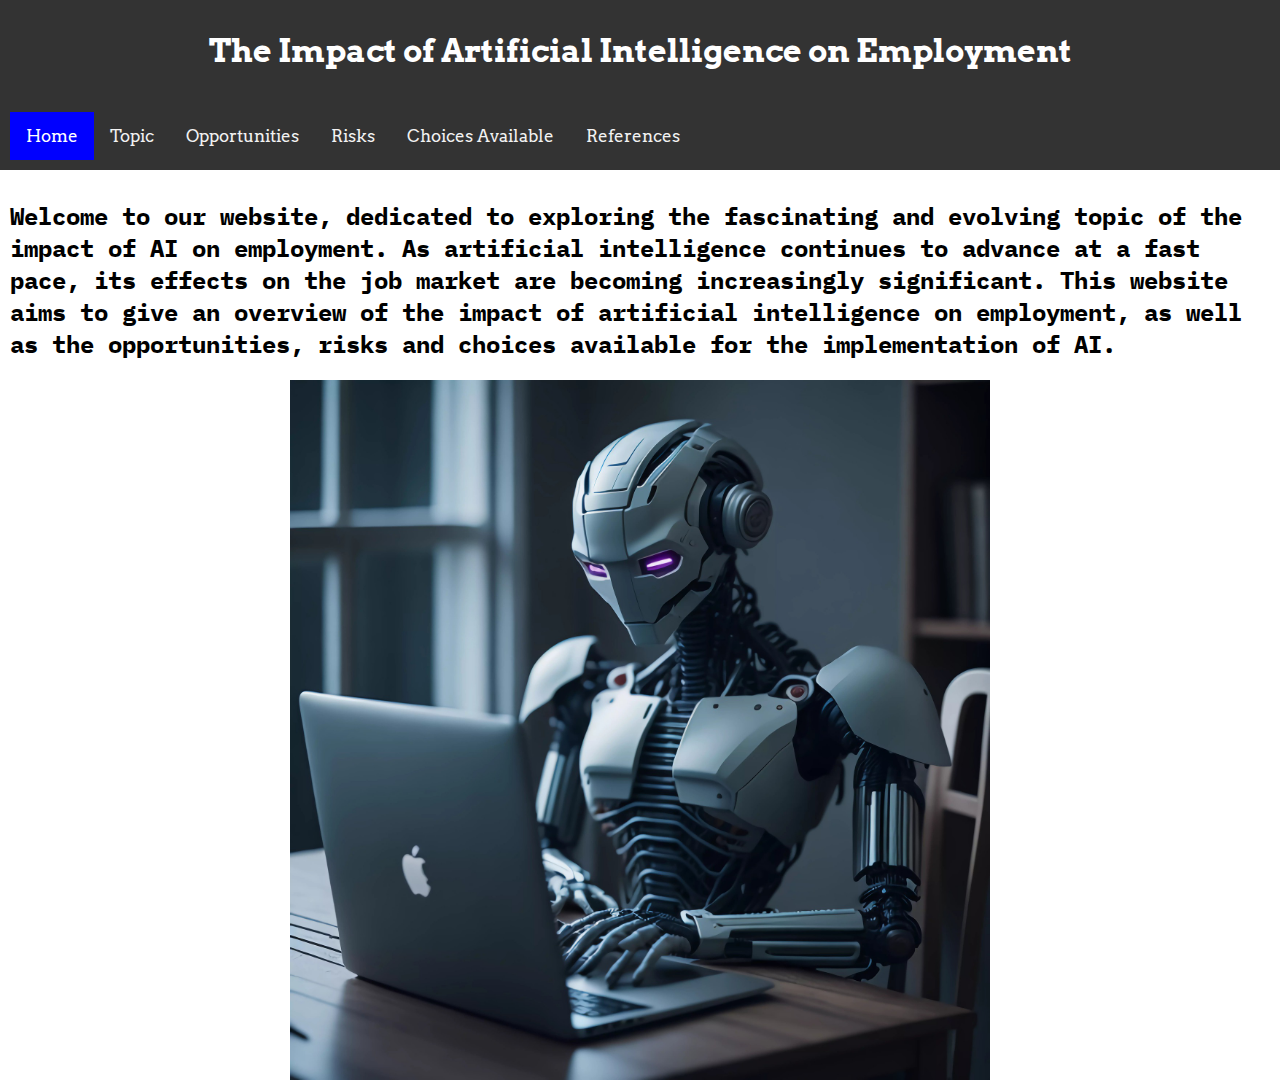
<file: index.html>
<!DOCTYPE html>
<html>
<head>
    <title>AI Impact</title>
	<link rel="stylesheet" href="style.css">
	<link rel="preconnect" href="https://fonts.googleapis.com">
<link rel="preconnect" href="https://fonts.gstatic.com" crossorigin>
<link href="https://fonts.googleapis.com/css2?family=Arvo:wght@700&display=swap" rel="stylesheet">
<link rel="preconnect" href="https://fonts.googleapis.com">
<link rel="preconnect" href="https://fonts.gstatic.com" crossorigin>
<link href="https://fonts.googleapis.com/css2?family=IBM+Plex+Mono:wght@300&display=swap" rel="stylesheet">
</head>
<body>
  <header>
    <h1>The Impact of Artificial Intelligence on Employment</h1><br>
	<div class="topnav">
  <a class="active" href="index.html">Home</a>
  <a href="topic.html">Topic</a>
  <a href="opportunities.html">Opportunities</a>
  <a href="risks.html">Risks</a>
  <a href="choices.html">Choices Available</a>
        <a  href="references.html">References</a>
</div>
  </header>



    <div class="content">
      <div class="main">
        <h2>Welcome to our website, dedicated to exploring the fascinating and evolving topic of the impact of AI on employment. As artificial intelligence continues to advance at a fast pace, its effects on the job market are becoming increasingly significant. This website aims to give an overview of the impact of artificial intelligence on employment, as well as the opportunities, risks and choices available for the implementation of AI. <br></h2>
      <div class="centered-image">
	  <img src="homepageimage.jpg">
	  </div>
	  </div>
    </div>


</body>
</html>
</file>
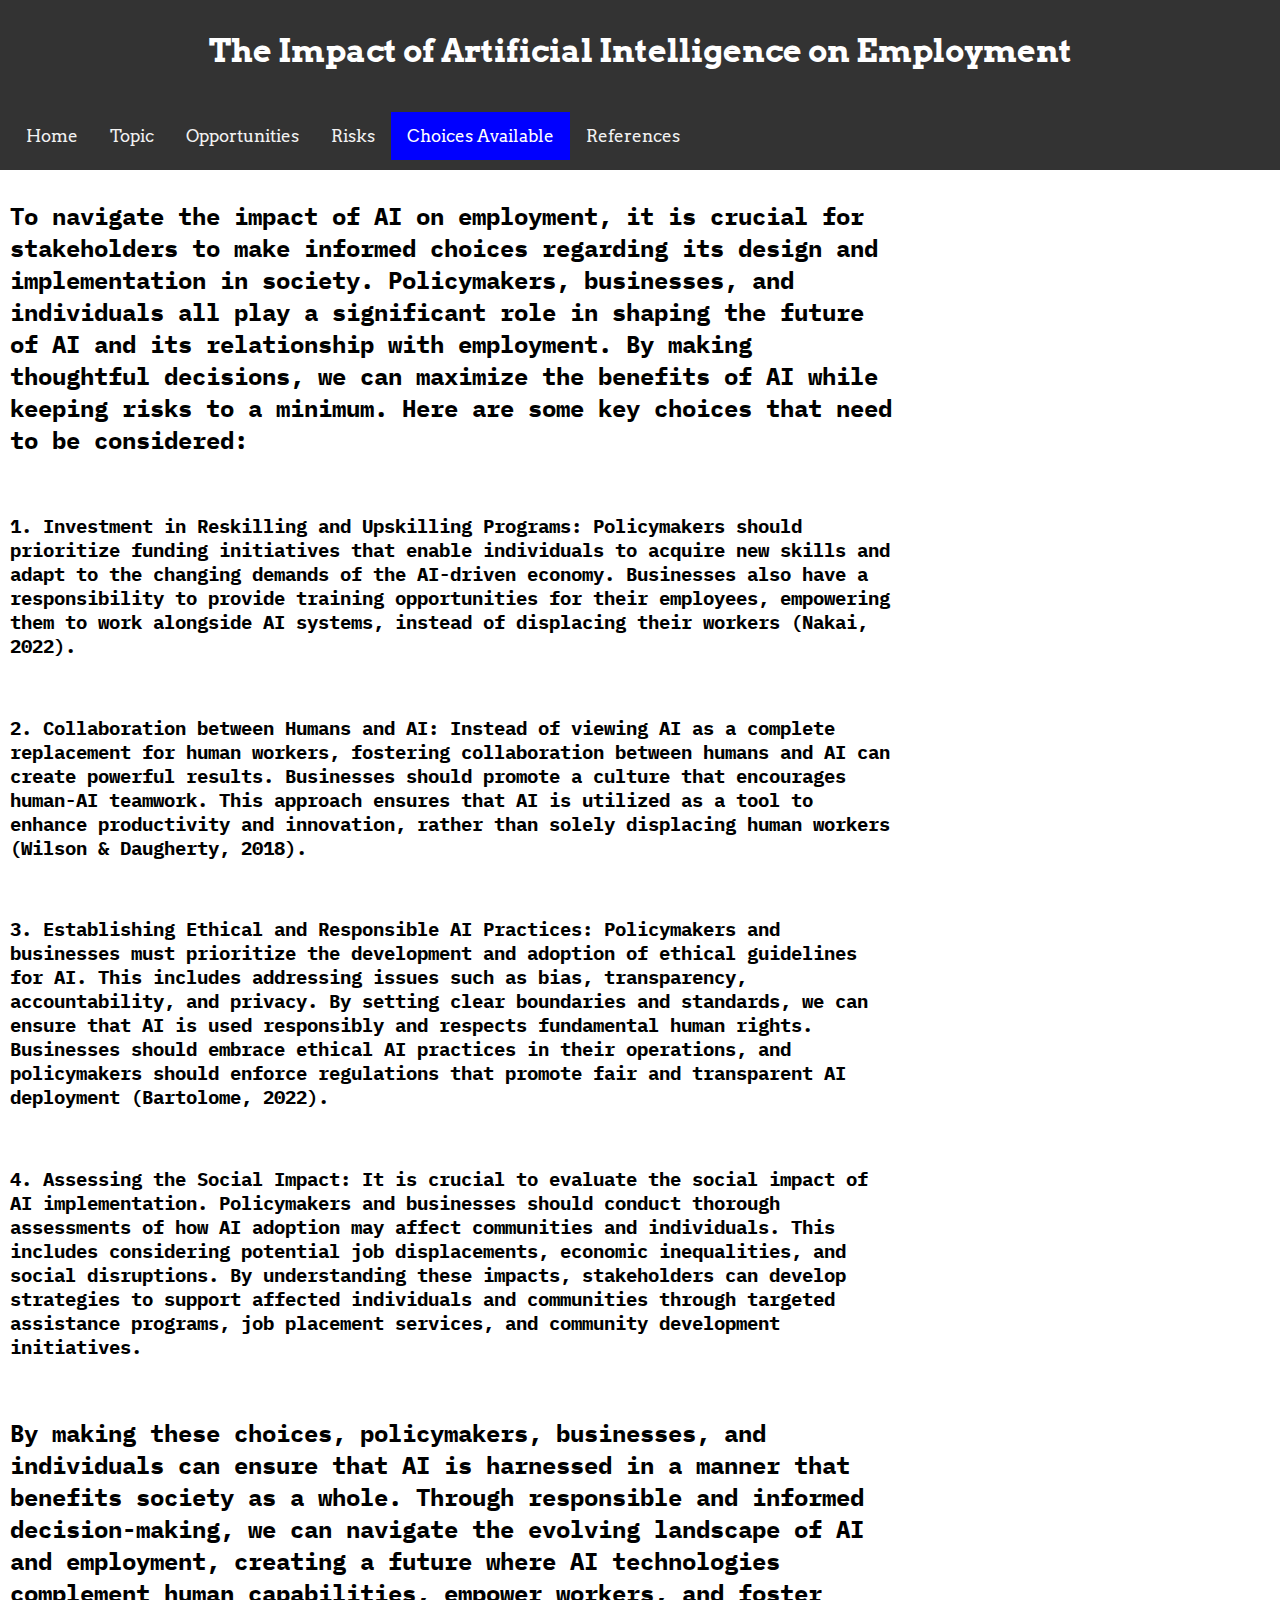
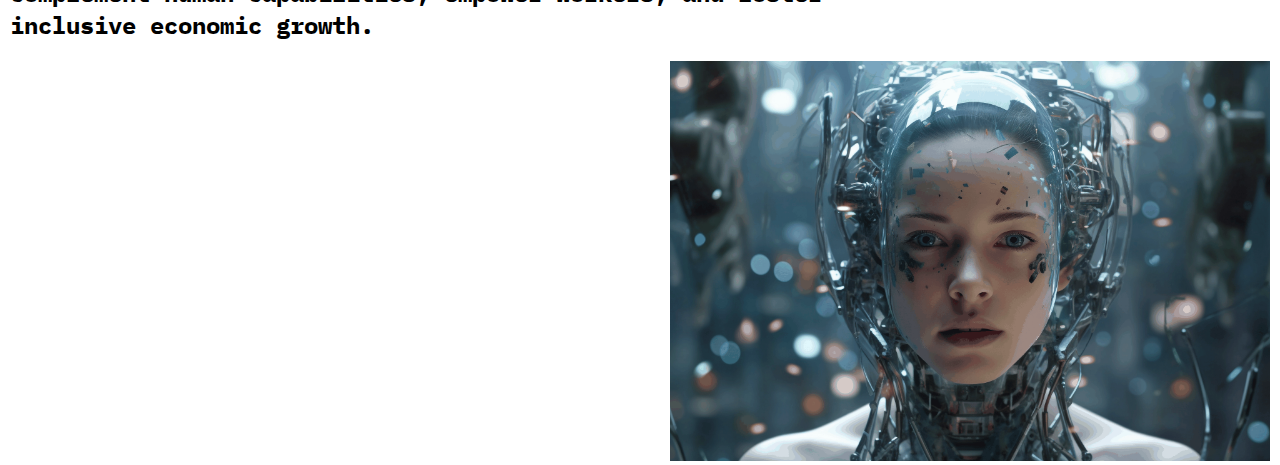
<file: choices.html>
<!DOCTYPE html>
<html>
<head>
    <title>AI Impact</title>
	<link rel="stylesheet" href="style.css">
	<link rel="preconnect" href="https://fonts.googleapis.com">
<link rel="preconnect" href="https://fonts.gstatic.com" crossorigin>
<link href="https://fonts.googleapis.com/css2?family=Arvo:wght@700&display=swap" rel="stylesheet">
<link rel="preconnect" href="https://fonts.googleapis.com">
<link rel="preconnect" href="https://fonts.gstatic.com" crossorigin>
<link href="https://fonts.googleapis.com/css2?family=IBM+Plex+Mono:wght@300&display=swap" rel="stylesheet">
</head>
<body>
  <header>
    <h1>The Impact of Artificial Intelligence on Employment</h1><br>
	<div class="topnav">
  <a href="index.html">Home</a>
  <a href="topic.html">Topic</a>
  <a href="opportunities.html">Opportunities</a>
  <a href="risks.html">Risks</a>
  <a class="active" href="choices.html">Choices Available</a>
<a  href="references.html">References</a>
</div>
  </header>



    <div class="content">
      <div class="main">
	  <div class="opptext">
        <h2>To navigate the impact of AI on employment, it is crucial for stakeholders to make informed choices regarding its design and implementation in society. Policymakers, businesses, and individuals all play a significant role in shaping the future of AI and its relationship with employment. By making thoughtful decisions, we can maximize the benefits of AI while keeping risks to a minimum. Here are some key choices that need to be considered:</h2>
          <br>
          <h3>
     1.   Investment in Reskilling and Upskilling Programs: Policymakers should prioritize funding initiatives that enable individuals to acquire new skills and adapt to the changing demands of the AI-driven economy. Businesses also have a responsibility to provide training opportunities for their employees, empowering them to work alongside AI systems, instead of displacing their workers (Nakai, 2022).</h3><br>
          <h3>
     2.   Collaboration between Humans and AI: Instead of viewing AI as a complete replacement for human workers, fostering collaboration between humans and AI can create powerful results. Businesses should promote a culture that encourages human-AI teamwork. This approach ensures that AI is utilized as a tool to enhance productivity and innovation, rather than solely displacing human workers (Wilson & Daugherty, 2018).</h3>
          <br>
          <h3>
     3.   Establishing Ethical and Responsible AI Practices: Policymakers and businesses must prioritize the development and adoption of ethical guidelines for AI. This includes addressing issues such as bias, transparency, accountability, and privacy. By setting clear boundaries and standards, we can ensure that AI is used responsibly and respects fundamental human rights. Businesses should embrace ethical AI practices in their operations, and policymakers should enforce regulations that promote fair and transparent AI deployment (Bartolome, 2022).</h3>
          <br>
          <h3>
     4.   Assessing the Social Impact: It is crucial to evaluate the social impact of AI implementation. Policymakers and businesses should conduct thorough assessments of how AI adoption may affect communities and individuals. This includes considering potential job displacements, economic inequalities, and social disruptions. By understanding these impacts, stakeholders can develop strategies to support affected individuals and communities through targeted assistance programs, job placement services, and community development initiatives.</h3>
          <br><h2>By making these choices, policymakers, businesses, and individuals can ensure that AI is harnessed in a manner that benefits society as a whole. Through responsible and informed decision-making, we can navigate the evolving landscape of AI and employment, creating a future where AI technologies complement human capabilities, empower workers, and foster inclusive economic growth.</h2>
      </div>
	  <div class="choiceimage">
      <img src="choicesimage.png">
    </div>
	  
	  
	  
	  </div>
    </div>


</body>
</html>
</file>
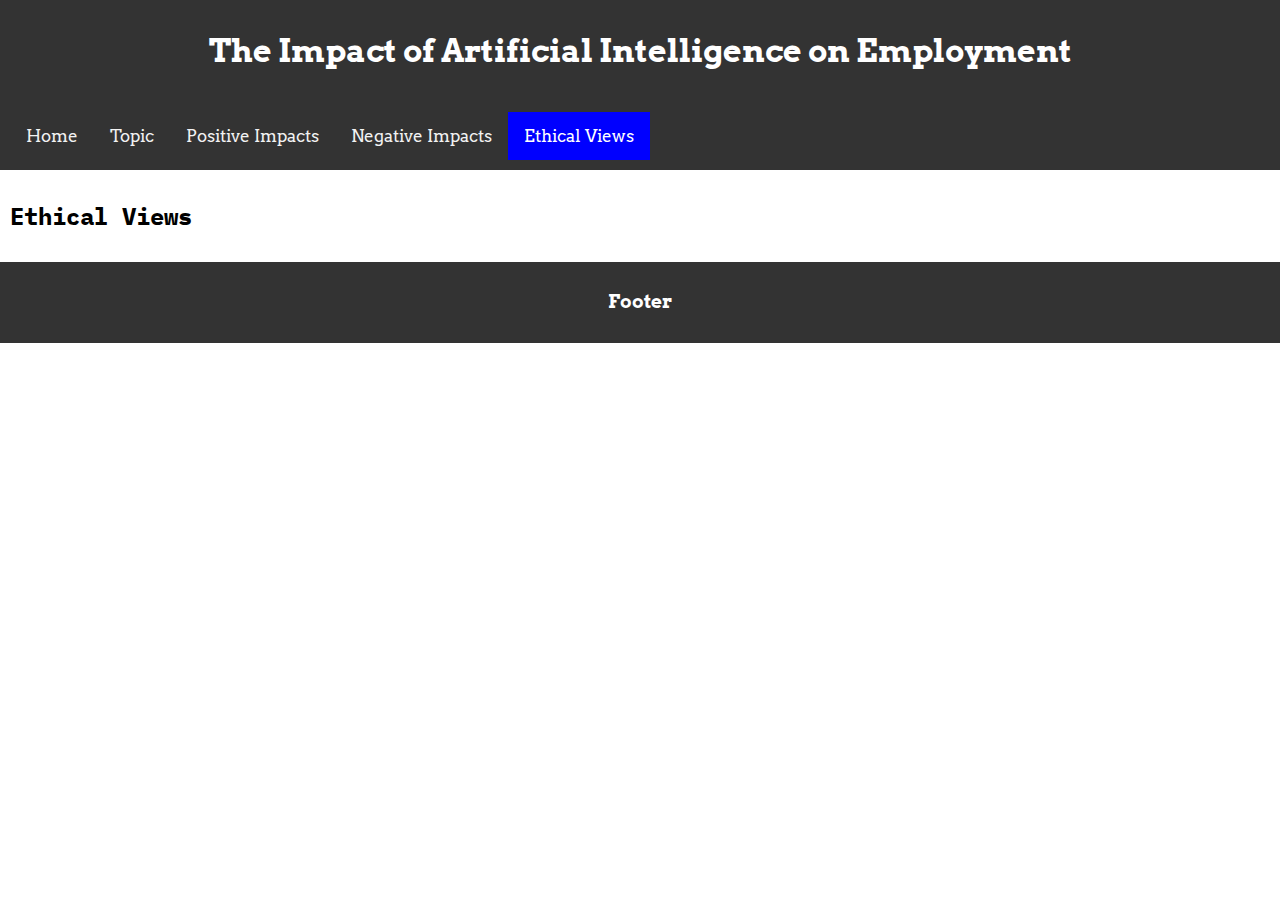
<file: ethical.html>
<!DOCTYPE html>
<html>
<head>
    <title>AI Impact</title>
	<link rel="stylesheet" href="style.css">
	<link rel="preconnect" href="https://fonts.googleapis.com">
<link rel="preconnect" href="https://fonts.gstatic.com" crossorigin>
<link href="https://fonts.googleapis.com/css2?family=Arvo:wght@700&display=swap" rel="stylesheet">
<link rel="preconnect" href="https://fonts.googleapis.com">
<link rel="preconnect" href="https://fonts.gstatic.com" crossorigin>
<link href="https://fonts.googleapis.com/css2?family=IBM+Plex+Mono:wght@300&display=swap" rel="stylesheet">
</head>
<body>
  <header>
    <h1>The Impact of Artificial Intelligence on Employment</h1><br>
	<div class="topnav">
  <a href="index.html">Home</a>
  <a href="topic.html">Topic</a>
  <a href="positive.html">Positive Impacts</a>
  <a href="negative.html">Negative Impacts</a>
  <a class="active" href="ethical.html">Ethical Views</a>
</div>
  </header>



    <div class="content">
      <div class="main">
        <h2>Ethical Views</h2>
      </div>
    </div>


  <footer>
    <h3>Footer</h3>
  </footer>
</body>
</html>
</file>
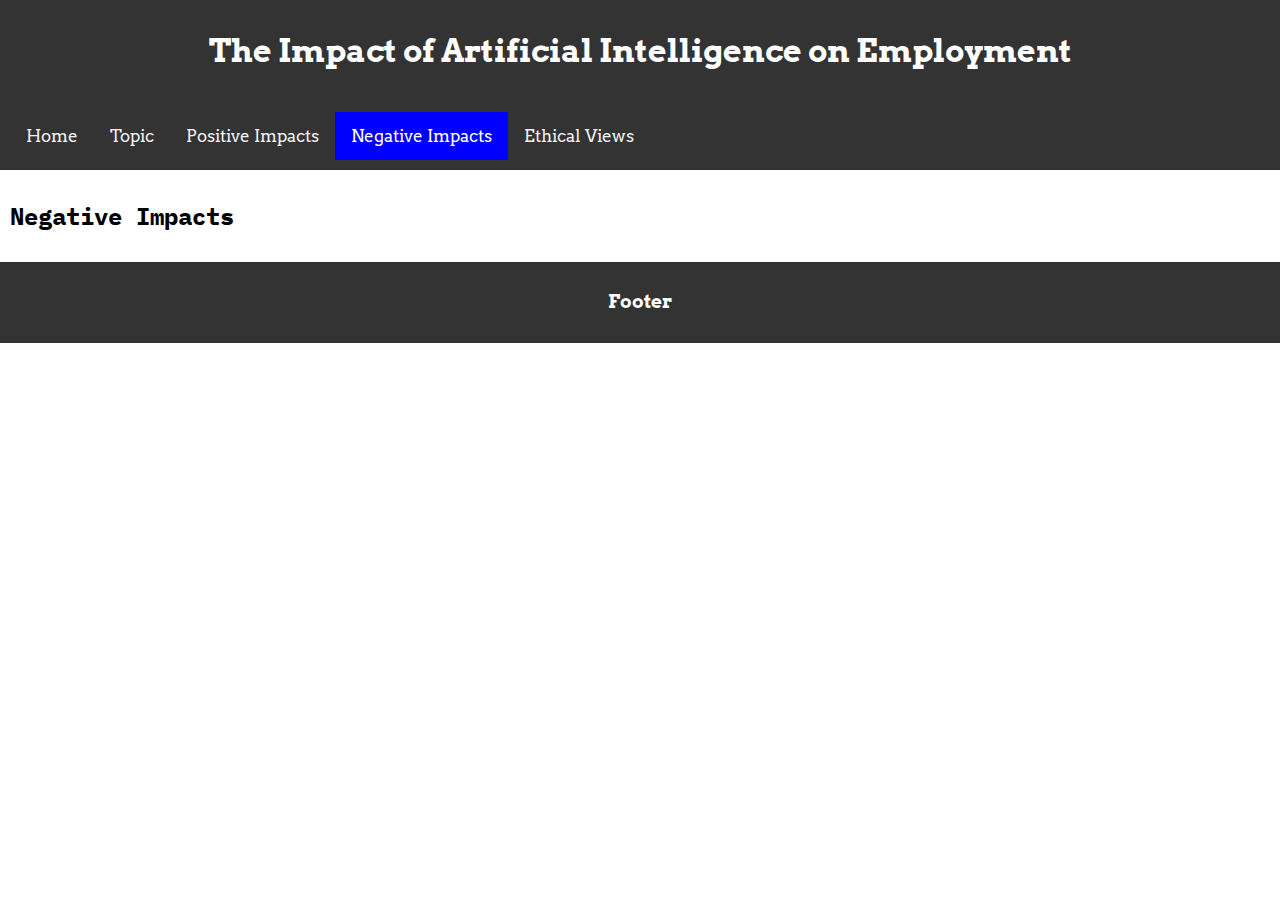
<file: negative.html>
<!DOCTYPE html>
<html>
<head>
    <title>AI Impact</title>
	<link rel="stylesheet" href="style.css">
	<link rel="preconnect" href="https://fonts.googleapis.com">
<link rel="preconnect" href="https://fonts.gstatic.com" crossorigin>
<link href="https://fonts.googleapis.com/css2?family=Arvo:wght@700&display=swap" rel="stylesheet">
<link rel="preconnect" href="https://fonts.googleapis.com">
<link rel="preconnect" href="https://fonts.gstatic.com" crossorigin>
<link href="https://fonts.googleapis.com/css2?family=IBM+Plex+Mono:wght@300&display=swap" rel="stylesheet">
</head>
<body>
  <header>
    <h1>The Impact of Artificial Intelligence on Employment</h1><br>
	<div class="topnav">
  <a href="index.html">Home</a>
  <a href="topic.html">Topic</a>
  <a href="positive.html">Positive Impacts</a>
  <a class="active" href="negative.html">Negative Impacts</a>
  <a href="ethical.html">Ethical Views</a>
</div>
  </header>



    <div class="content">
      <div class="main">
        <h2>Negative Impacts</h2>
      </div>
    </div>


  <footer>
    <h3>Footer</h3>
  </footer>
</body>
</html>
</file>
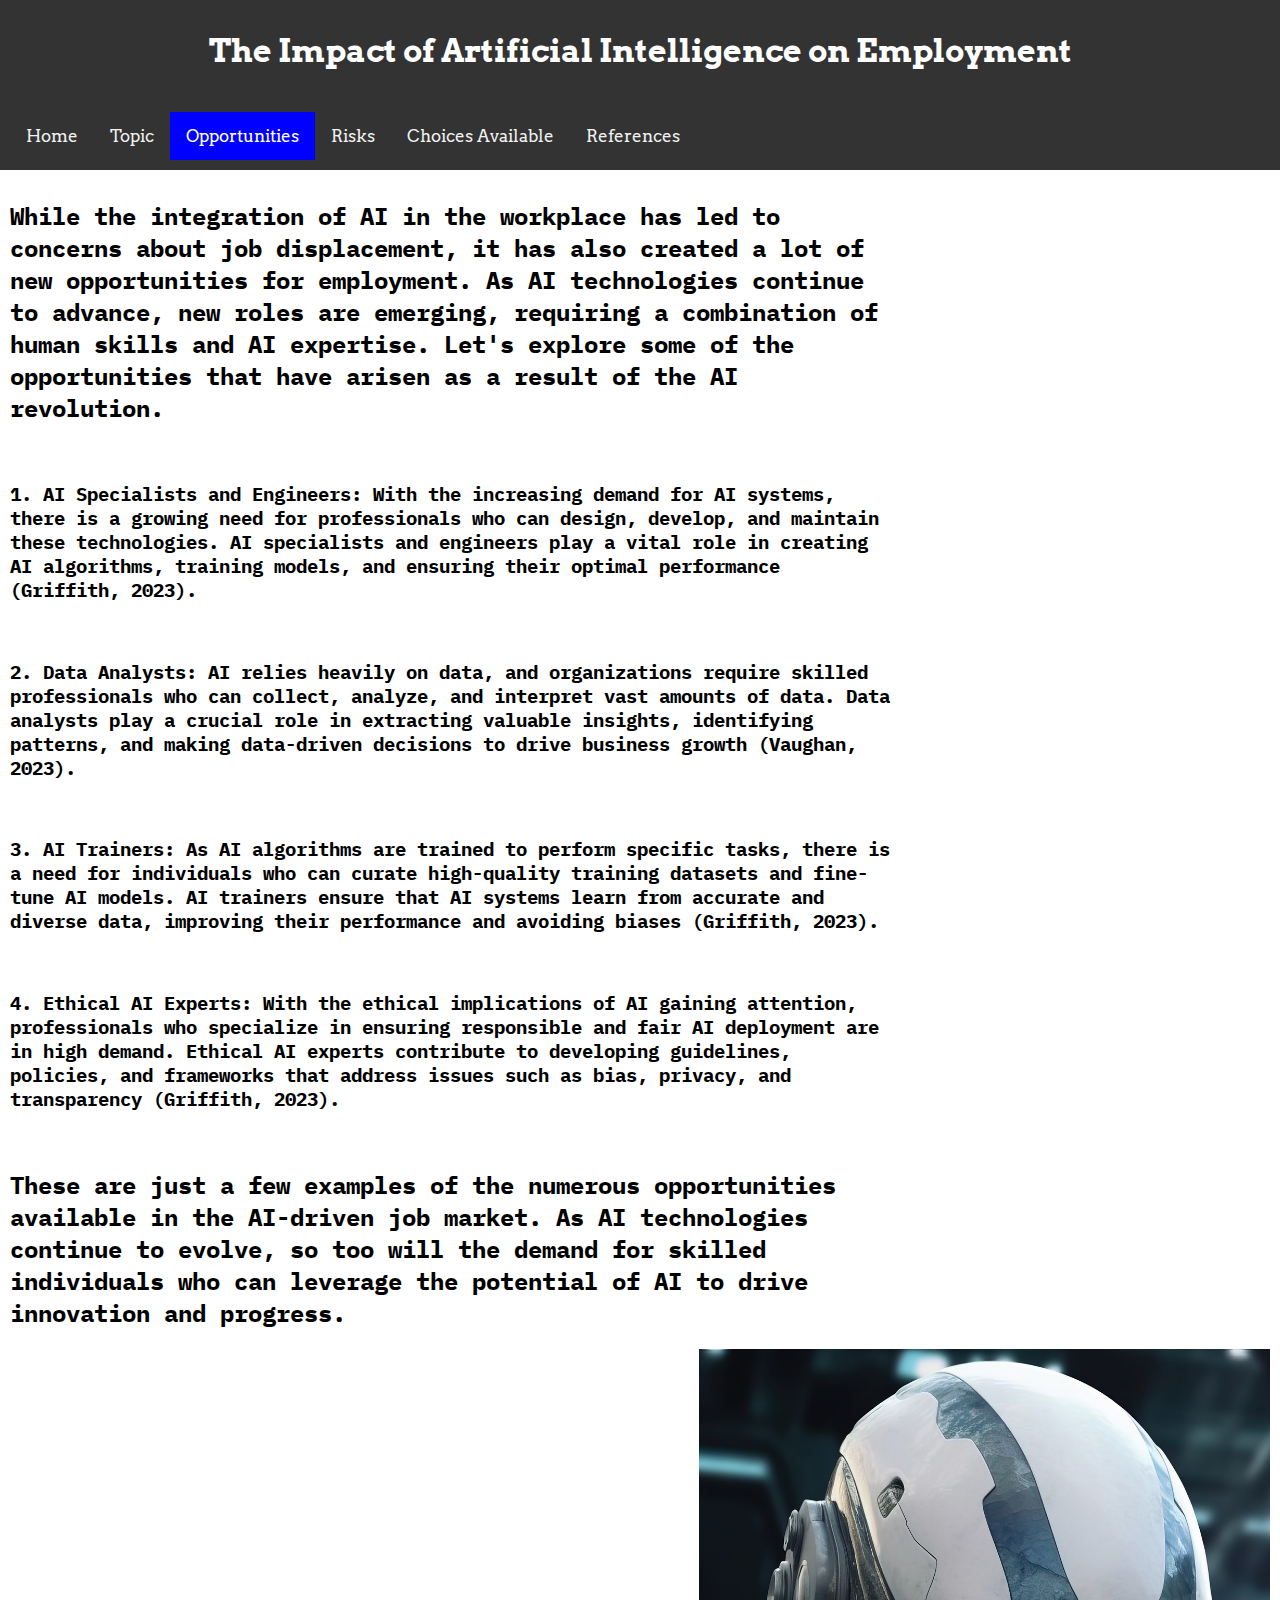
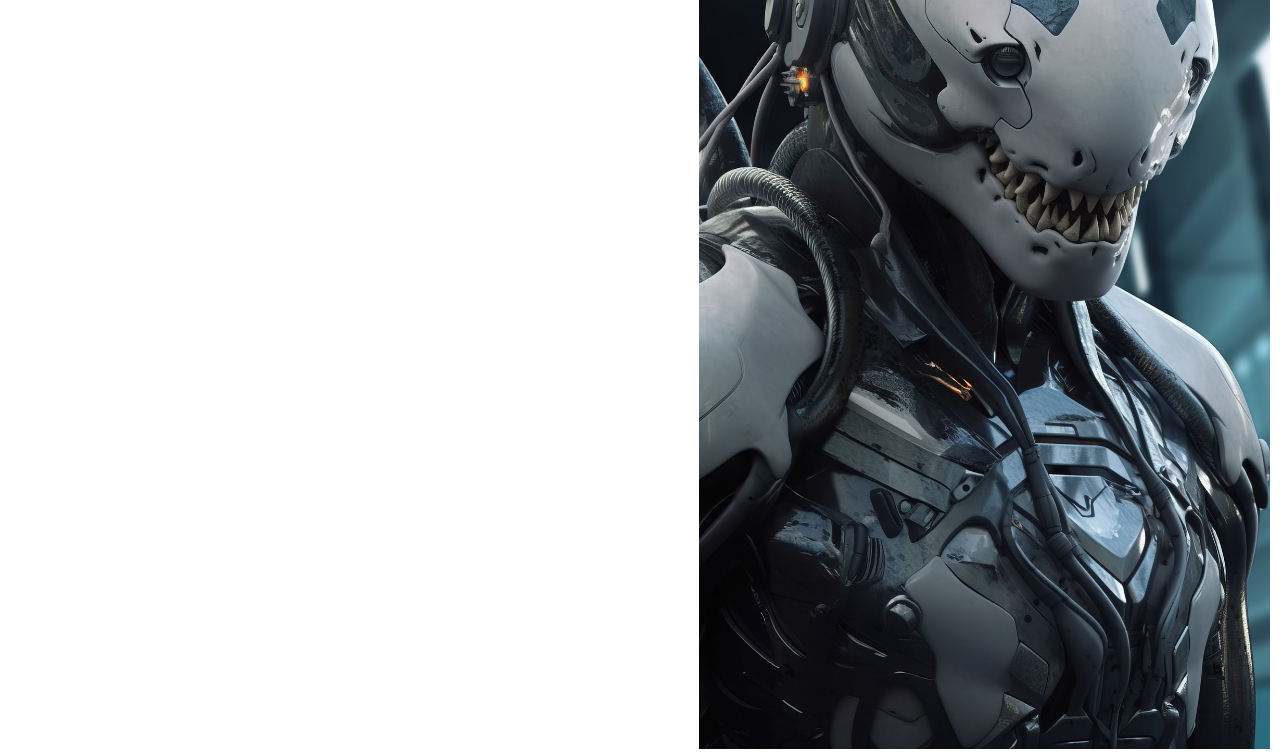
<file: opportunities.html>
<!DOCTYPE html>
<html>
<head>
    <title>AI Impact</title>
	<link rel="stylesheet" href="style.css">
	<link rel="preconnect" href="https://fonts.googleapis.com">
<link rel="preconnect" href="https://fonts.gstatic.com" crossorigin>
<link href="https://fonts.googleapis.com/css2?family=Arvo:wght@700&display=swap" rel="stylesheet">
<link rel="preconnect" href="https://fonts.googleapis.com">
<link rel="preconnect" href="https://fonts.gstatic.com" crossorigin>
<link href="https://fonts.googleapis.com/css2?family=IBM+Plex+Mono:wght@300&display=swap" rel="stylesheet">
</head>
<body>
  <header>
    <h1>The Impact of Artificial Intelligence on Employment</h1><br>
	<div class="topnav">
  <a href="index.html">Home</a>
  <a href="topic.html">Topic</a>
  <a class="active" href="opportunities.html">Opportunities</a>
  <a href="risks.html">Risks</a>
  <a href="choices.html">Choices Available</a>
        <a  href="references.html">References</a>
</div>
  </header>



    <div class="content">
      <div class="main">
	  <div class="opptext">
        <h2>While the integration of AI in the workplace has led to concerns about job displacement, it has also created a lot of new opportunities for employment. As AI technologies continue to advance, new roles are emerging, requiring a combination of human skills and AI expertise. Let's explore some of the opportunities that have arisen as a result of the AI revolution.</h2>
          <br><h3>
     1.   AI Specialists and Engineers: With the increasing demand for AI systems, there is a growing need for professionals who can design, develop, and maintain these technologies. AI specialists and engineers play a vital role in creating AI algorithms, training models, and ensuring their optimal performance (Griffith, 2023).</h3><br>
          <h3>
     2.   Data Analysts: AI relies heavily on data, and organizations require skilled professionals who can collect, analyze, and interpret vast amounts of data. Data analysts play a crucial role in extracting valuable insights, identifying patterns, and making data-driven decisions to drive business growth (Vaughan, 2023).</h3>
          <br>
          <h3>
     3.   AI Trainers: As AI algorithms are trained to perform specific tasks, there is a need for individuals who can curate high-quality training datasets and fine-tune AI models. AI trainers ensure that AI systems learn from accurate and diverse data, improving their performance and avoiding biases (Griffith, 2023).</h3>
          <br>
          <h3>
     4.   Ethical AI Experts: With the ethical implications of AI gaining attention, professionals who specialize in ensuring responsible and fair AI deployment are in high demand. Ethical AI experts contribute to developing guidelines, policies, and frameworks that address issues such as bias, privacy, and transparency (Griffith, 2023).</h3>
          
          <br><h2>These are just a few examples of the numerous opportunities available in the AI-driven job market. As AI technologies continue to evolve, so too will the demand for skilled individuals who can leverage the potential of AI to drive innovation and progress.</h2>
		  </div>
		  <div class="oppimage">
      <img src="opportunitiesimage.jpg">
    </div>
      </div>
    </div>


</body>
</html>
</file>
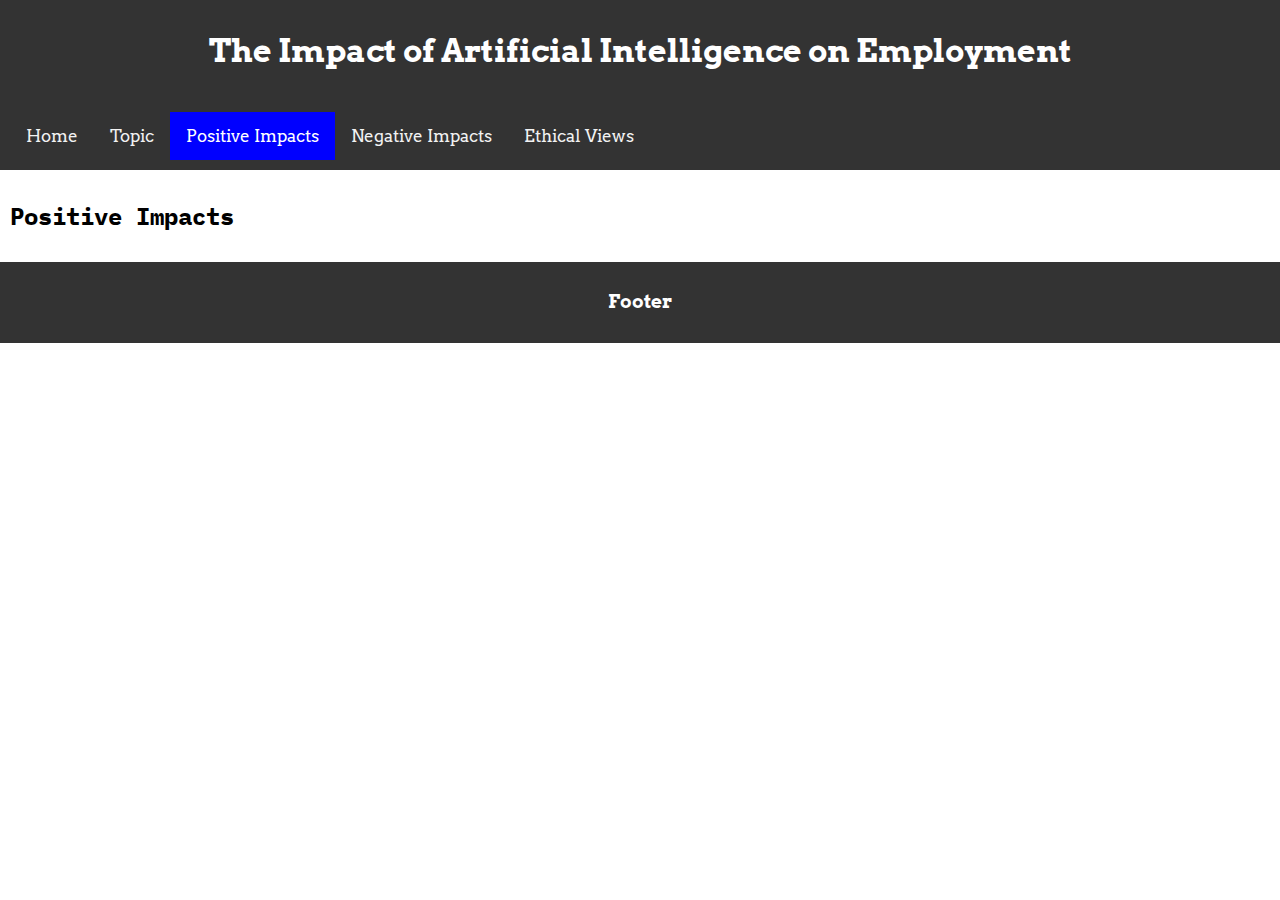
<file: positive.html>
<!DOCTYPE html>
<html>
<head>
    <title>AI Impact</title>
	<link rel="stylesheet" href="style.css">
	<link rel="preconnect" href="https://fonts.googleapis.com">
<link rel="preconnect" href="https://fonts.gstatic.com" crossorigin>
<link href="https://fonts.googleapis.com/css2?family=Arvo:wght@700&display=swap" rel="stylesheet">
<link rel="preconnect" href="https://fonts.googleapis.com">
<link rel="preconnect" href="https://fonts.gstatic.com" crossorigin>
<link href="https://fonts.googleapis.com/css2?family=IBM+Plex+Mono:wght@300&display=swap" rel="stylesheet">
</head>
<body>
  <header>
    <h1>The Impact of Artificial Intelligence on Employment</h1><br>
	<div class="topnav">
  <a href="index.html">Home</a>
  <a href="topic.html">Topic</a>
  <a class="active" href="positive.html">Positive Impacts</a>
  <a href="negative.html">Negative Impacts</a>
  <a href="ethical.html">Ethical Views</a>
</div>
  </header>



    <div class="content">
      <div class="main">
        <h2>Positive Impacts</h2>
      </div>
    </div>


  <footer>
    <h3>Footer</h3>
  </footer>
</body>
</html>
</file>
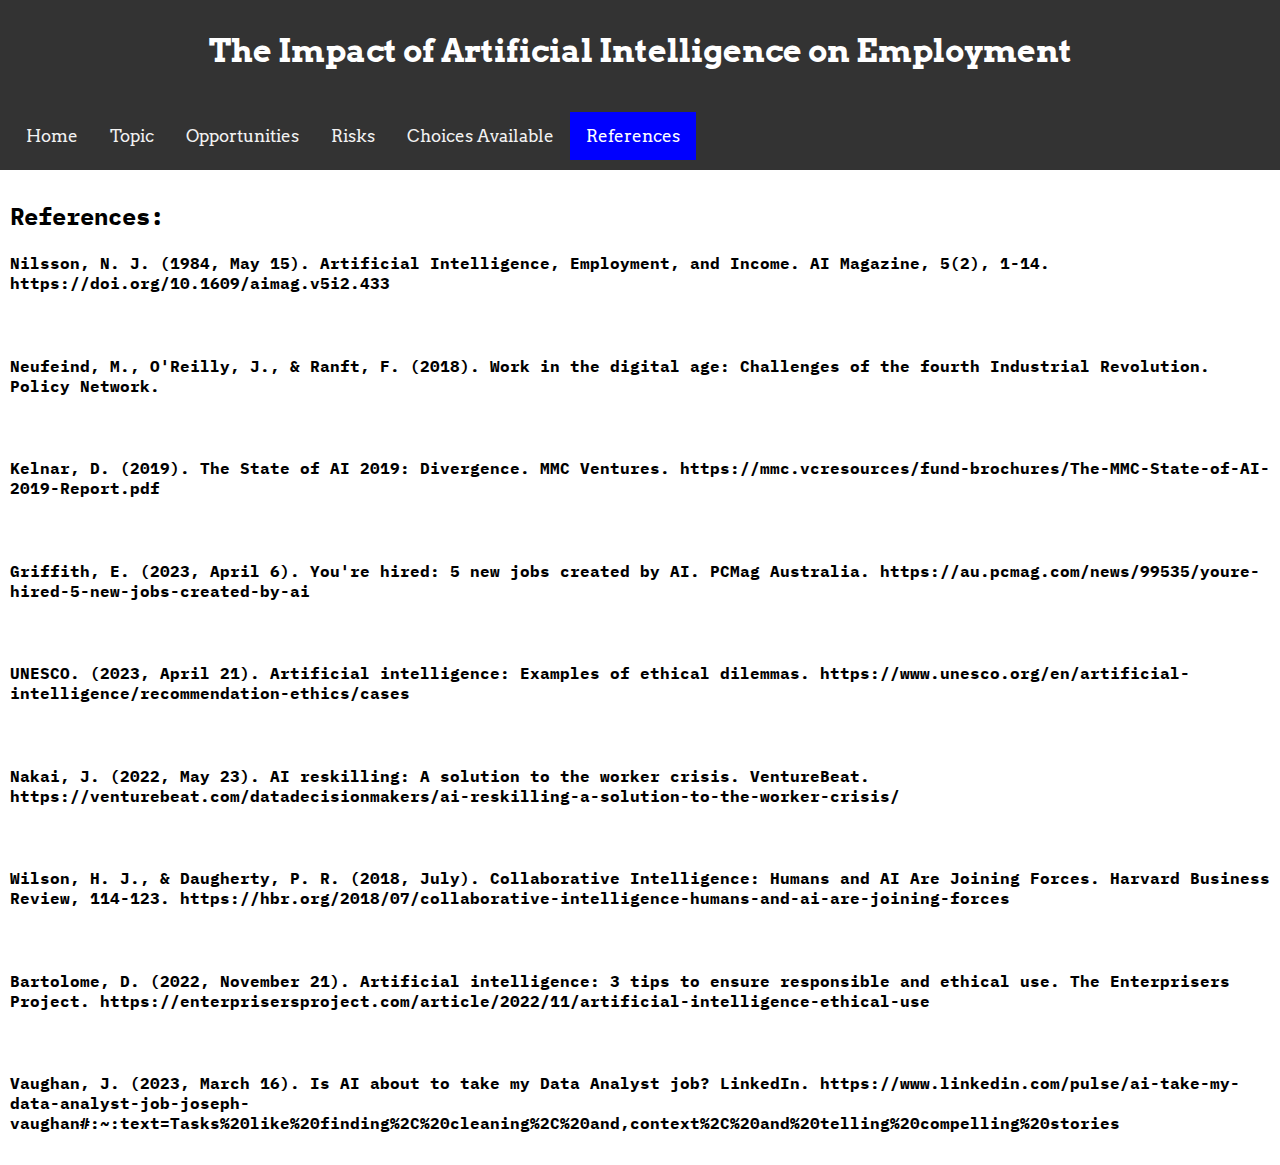
<file: references.html>
<!DOCTYPE html>
<html>
<head>
    <title>AI Impact</title>
	<link rel="stylesheet" href="style.css">
	<link rel="preconnect" href="https://fonts.googleapis.com">
<link rel="preconnect" href="https://fonts.gstatic.com" crossorigin>
<link href="https://fonts.googleapis.com/css2?family=Arvo:wght@700&display=swap" rel="stylesheet">
<link rel="preconnect" href="https://fonts.googleapis.com">
<link rel="preconnect" href="https://fonts.gstatic.com" crossorigin>
<link href="https://fonts.googleapis.com/css2?family=IBM+Plex+Mono:wght@300&display=swap" rel="stylesheet">
</head>
<body>
  <header>
    <h1>The Impact of Artificial Intelligence on Employment</h1><br>
	<div class="topnav">
  <a href="index.html">Home</a>
  <a href="topic.html">Topic</a>
  <a href="opportunities.html">Opportunities</a>
  <a href="risks.html">Risks</a>
  <a href="choices.html">Choices Available</a>
  <a class="active"  href="references.html">References</a>
</div>
  </header>



    <div class="content">
      <div class="main">
        <h2>References: </h2>
          <h4>Nilsson, N. J. (1984, May 15). Artificial Intelligence, Employment, and Income. AI Magazine, 5(2), 1-14. https://doi.org/10.1609/aimag.v5i2.433</h4><br>
          <h4>
Neufeind, M., O'Reilly, J., & Ranft, F. (2018). Work in the digital age: Challenges of the fourth Industrial Revolution. Policy Network.
</h4><br>
          <h4>Kelnar, D. (2019). The State of AI 2019: Divergence. MMC Ventures. https://mmc.vcresources/fund-brochures/The-MMC-State-of-AI-2019-Report.pdf
</h4><br>
<h4>Griffith, E. (2023, April 6). You're hired: 5 new jobs created by AI. PCMag Australia. https://au.pcmag.com/news/99535/youre-hired-5-new-jobs-created-by-ai</h4><br>
<h4>UNESCO. (2023, April 21). Artificial intelligence: Examples of ethical dilemmas. https://www.unesco.org/en/artificial-intelligence/recommendation-ethics/cases</h4><br>
<h4>Nakai, J. (2022, May 23). AI reskilling: A solution to the worker crisis. VentureBeat. https://venturebeat.com/datadecisionmakers/ai-reskilling-a-solution-to-the-worker-crisis/</h4><br>
<h4>Wilson, H. J., & Daugherty, P. R. (2018, July). Collaborative Intelligence: Humans and AI Are Joining Forces. Harvard Business Review, 114-123. https://hbr.org/2018/07/collaborative-intelligence-humans-and-ai-are-joining-forces</h4>
<br><h4>Bartolome, D. (2022, November 21). Artificial intelligence: 3 tips to ensure responsible and ethical use. The Enterprisers Project. https://enterprisersproject.com/article/2022/11/artificial-intelligence-ethical-use</h4><br>
<h4>Vaughan, J. (2023, March 16). Is AI about to take my Data Analyst job? LinkedIn. https://www.linkedin.com/pulse/ai-take-my-data-analyst-job-joseph-vaughan#:~:text=Tasks%20like%20finding%2C%20cleaning%2C%20and,context%2C%20and%20telling%20compelling%20stories</h4>
      </div>
    </div>



</body>
</html>
</file>
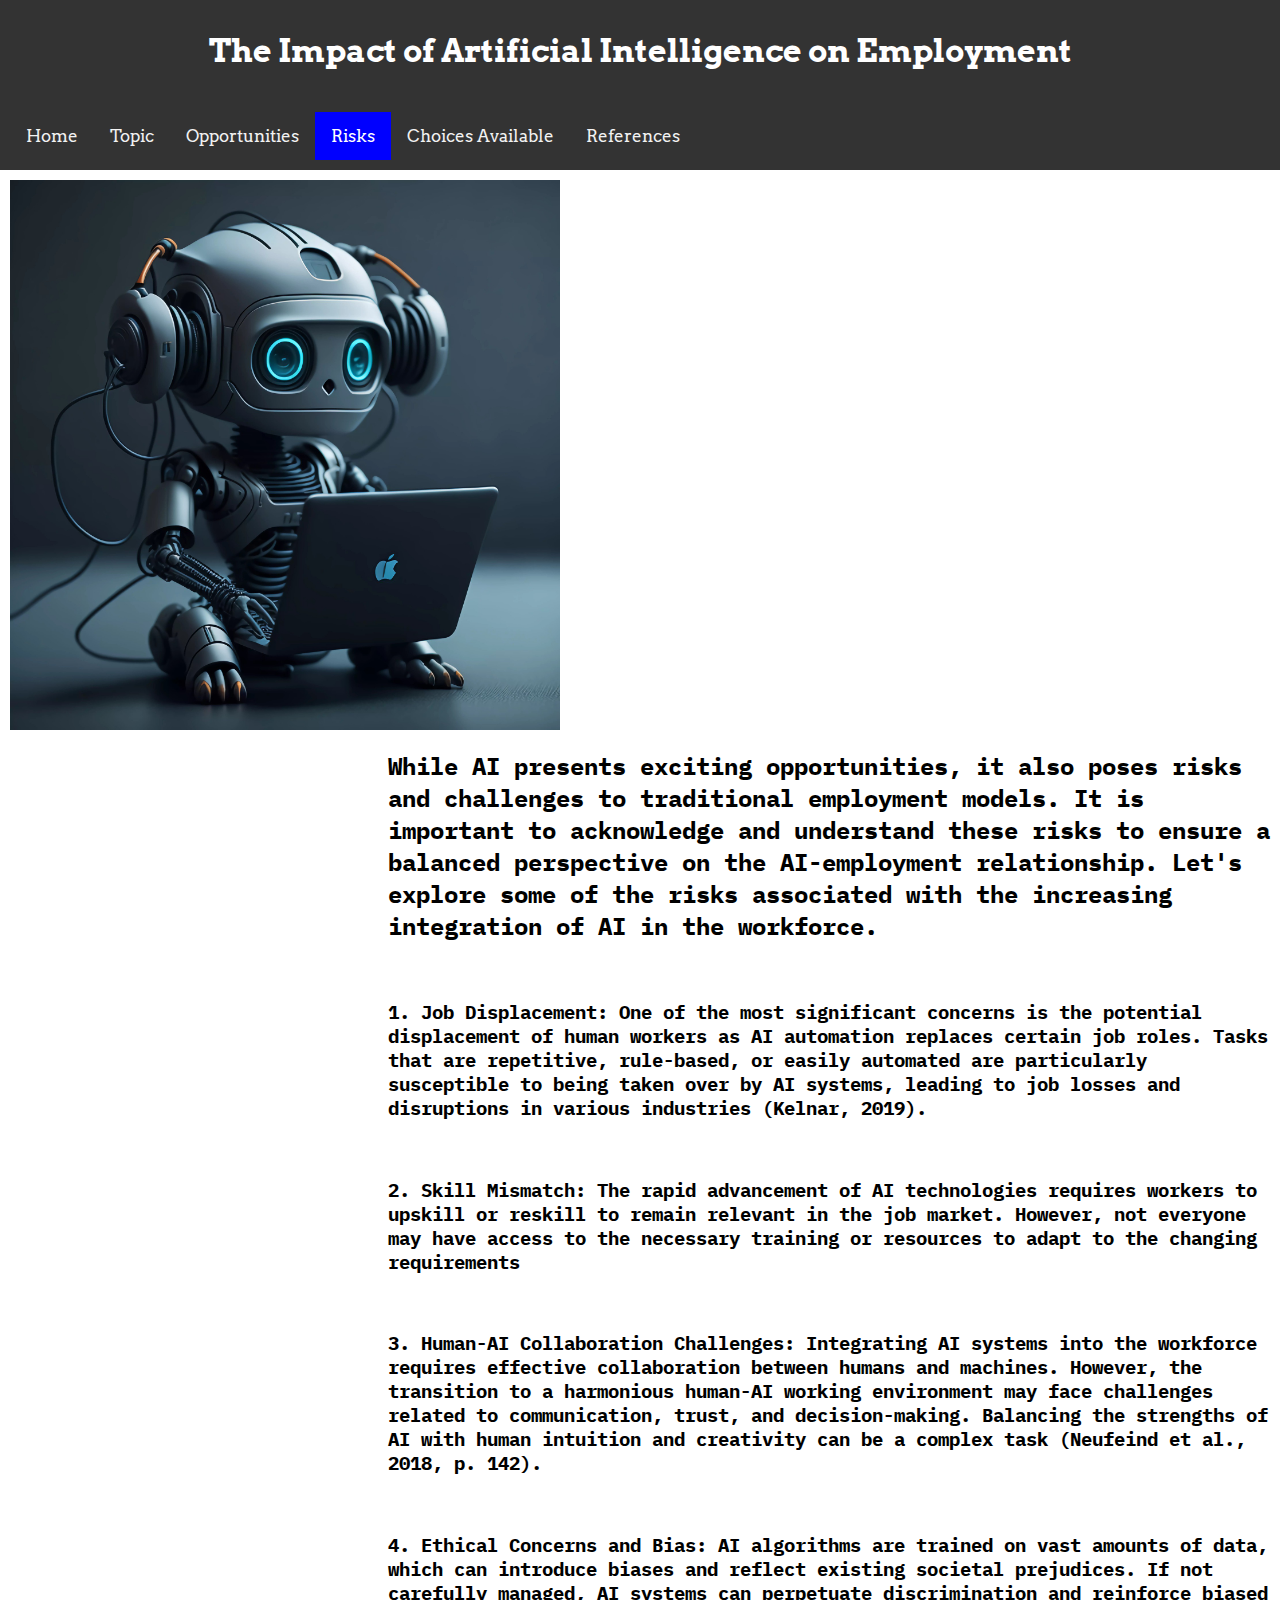
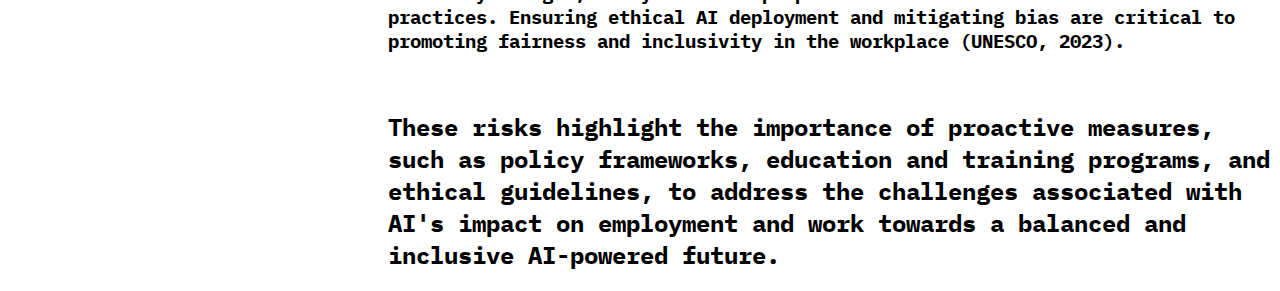
<file: risks.html>
<!DOCTYPE html>
<html>
<head>
    <title>AI Impact</title>
	<link rel="stylesheet" href="style.css">
	<link rel="preconnect" href="https://fonts.googleapis.com">
<link rel="preconnect" href="https://fonts.gstatic.com" crossorigin>
<link href="https://fonts.googleapis.com/css2?family=Arvo:wght@700&display=swap" rel="stylesheet">
<link rel="preconnect" href="https://fonts.googleapis.com">
<link rel="preconnect" href="https://fonts.gstatic.com" crossorigin>
<link href="https://fonts.googleapis.com/css2?family=IBM+Plex+Mono:wght@300&display=swap" rel="stylesheet">
</head>
<body>
  <header>
    <h1>The Impact of Artificial Intelligence on Employment</h1><br>
	<div class="topnav">
  <a href="index.html">Home</a>
  <a href="topic.html">Topic</a>
  <a href="opportunities.html">Opportunities</a>
  <a class="active" href="risks.html">Risks</a>
  <a href="choices.html">Choices Available</a>
        <a  href="references.html">References</a>
</div>
  </header>



    <div class="content">
      <div class="main">
	  		<div class="riskimage">
      <img src="risksimage.jpg">
    </div>
	  <div class="risktext">
        <h2>While AI presents exciting opportunities, it also poses risks and challenges to traditional employment models. It is important to acknowledge and understand these risks to ensure a balanced perspective on the AI-employment relationship. Let's explore some of the risks associated with the increasing integration of AI in the workforce.</h2>
          <br>
          <h3>
     1.   Job Displacement: One of the most significant concerns is the potential displacement of human workers as AI automation replaces certain job roles. Tasks that are repetitive, rule-based, or easily automated are particularly susceptible to being taken over by AI systems, leading to job losses and disruptions in various industries (Kelnar, 2019).</h3><br>
          <h3>
     2.   Skill Mismatch: The rapid advancement of AI technologies requires workers to upskill or reskill to remain relevant in the job market. However, not everyone may have access to the necessary training or resources to adapt to the changing requirements</h3>
          <br>
          <h3>
     3.   Human-AI Collaboration Challenges: Integrating AI systems into the workforce requires effective collaboration between humans and machines. However, the transition to a harmonious human-AI working environment may face challenges related to communication, trust, and decision-making. Balancing the strengths of AI with human intuition and creativity can be a complex task (Neufeind et al., 2018, p. 142).</h3>
          <br>
          <h3>
     4.   Ethical Concerns and Bias: AI algorithms are trained on vast amounts of data, which can introduce biases and reflect existing societal prejudices. If not carefully managed, AI systems can perpetuate discrimination and reinforce biased practices. Ensuring ethical AI deployment and mitigating bias are critical to promoting fairness and inclusivity in the workplace (UNESCO, 2023).</h3>
          <br><h2>These risks highlight the importance of proactive measures, such as policy frameworks, education and training programs, and ethical guidelines, to address the challenges associated with AI's impact on employment and work towards a balanced and inclusive AI-powered future.</h2>
        

		
		</div>  
      </div>
    </div>



</body>
</html>
</file>
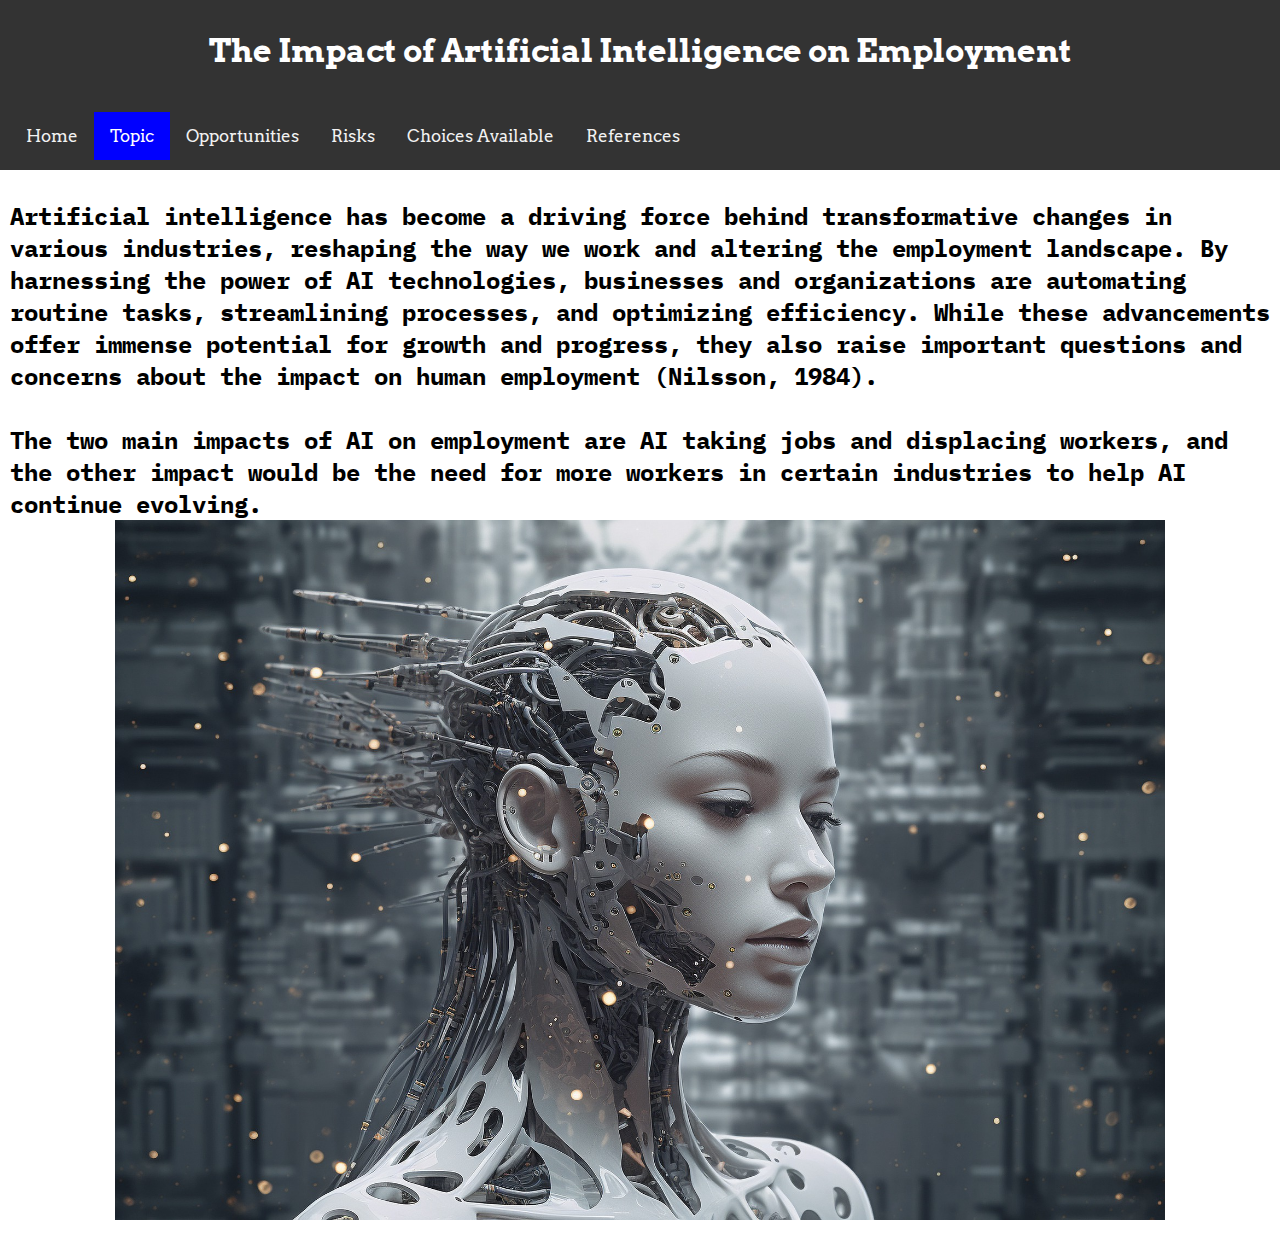
<file: topic.html>
<!DOCTYPE html>
<html>
<head>
    <title>AI Impact</title>
	<link rel="stylesheet" href="style.css">
	<link rel="preconnect" href="https://fonts.googleapis.com">
<link rel="preconnect" href="https://fonts.gstatic.com" crossorigin>
<link href="https://fonts.googleapis.com/css2?family=Arvo:wght@700&display=swap" rel="stylesheet">
<link rel="preconnect" href="https://fonts.googleapis.com">
<link rel="preconnect" href="https://fonts.gstatic.com" crossorigin>
<link href="https://fonts.googleapis.com/css2?family=IBM+Plex+Mono:wght@300&display=swap" rel="stylesheet">
</head>
<body>
  <header>
    <h1>The Impact of Artificial Intelligence on Employment</h1><br>
	<div class="topnav">
  <a href="index.html">Home</a>
  <a class="active" href="topic.html">Topic</a>
  <a href="opportunities.html">Opportunities</a>
  <a href="risks.html">Risks</a>
  <a href="choices.html">Choices Available</a>
        <a  href="references.html">References</a>
</div>
  </header>



    <div class="content">
      <div class="main">
        <h2>Artificial intelligence has become a driving force behind transformative changes in various industries, reshaping the way we work and altering the employment landscape. By harnessing the power of AI technologies, businesses and organizations are automating routine tasks, streamlining processes, and optimizing efficiency. While these advancements offer immense potential for growth and progress, they also raise important questions and concerns about the impact on human employment (Nilsson, 1984).
<br><br>The two main impacts of AI on employment are AI taking jobs and displacing workers, and the other impact would be the need for more workers in certain industries to help AI continue evolving.
 <br><div class="centered-image">
	  <img src="topicimage.jpg">
	  </div>
 </div>
    </div>


</body>
</html>
</file>
<file: style.css>
body {
      margin: 0;
      padding: 0;
	  font-family: 'IBM Plex Mono', monospace;
    }

header, footer {
      background-color: #333;
      padding: 10px;
	  text-align: center;
	  color: white;
	  font-family: 'Arvo', serif;
    }




.content {
      flex-grow: 1;
      padding: 10px;
    }

.main {
      background-color: #ffffff;
	  
    }


footer {
      margin-top: auto;
    }
	
	
.topnav {
  overflow: hidden;
  background-color: #333;
}

.topnav a {
  float: left;
  color: #f2f2f2;
  text-align: center;
  padding: 14px 16px;
  text-decoration: none;
  font-size: 17px;
}

.topnav a:hover {
  background-color: yellow;
  color: black;
}

.topnav a.active {
  background-color: blue;
  color: white;
}

.centered-image {
      display: flex;
      justify-content: center;
      align-items: center;
      height: 700px; 
    }

    .centered-image img {
      max-width: 100%;
      max-height: 100%;
    }
	
.opptext {
      float: left;
      width: 70%; 
	  height: 80%;
    }
	
    .oppimage {
      float: right;
      height: 1000px; 
    }
	
.oppimage img {
      max-width: 100%;
      max-height: 100%;
    }
	
.risktext {
      float: right;
      width: 70%; 
	  height: 80%;
    }
	
    .riskimage {
      float: left;
      height: 550px; 
    }
	
.riskimage img {
      max-width: 100%;
      max-height: 100%;
    }
	
    .choiceimage {
      float: right;
      width: 600px; 
    }
	
.choiceimage img {
      max-width: 100%;
      max-height: 100%;
    }
</file>
